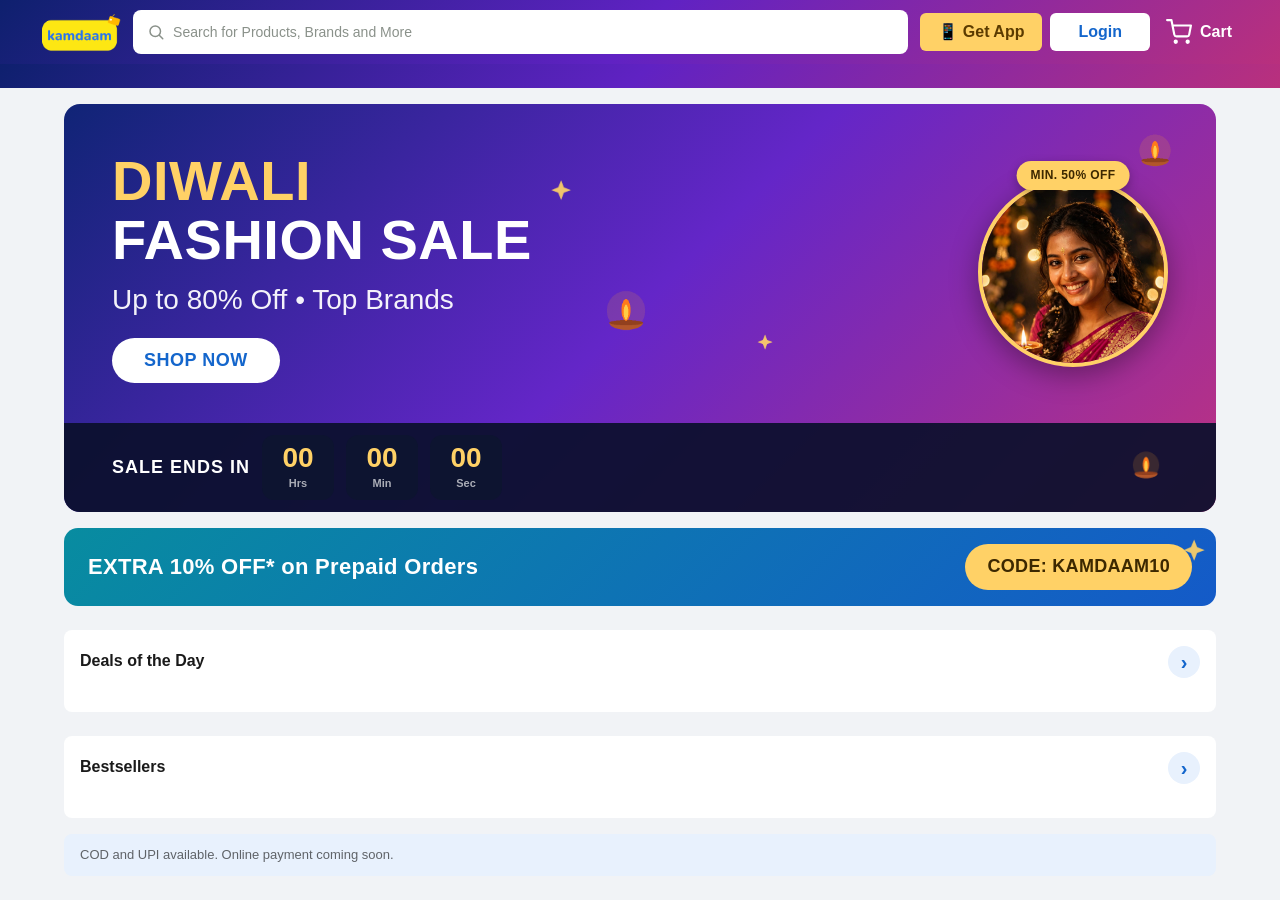
<file: index.html>
<!DOCTYPE html>
<html lang="en">
<head>
<meta charset="UTF-8">
<meta name="viewport" content="width=device-width, initial-scale=1.0">
<title>Kamdaam — Low Prices. Every Day.</title>
<meta name="description" content="Kamdaam — Low Prices. Every Day. Fashion, mobile accessories, home & kitchen at the right price.">
<link rel="icon" href="../branding/icon-512.png">
<link rel="stylesheet" href="css/styles.css?v=2.5">
<!-- PASTE YOUR META PIXEL ID WHERE INDICATED -->
<script>
(function () {
  var META_PIXEL_ID = 'YOUR_PIXEL_ID'; /* PASTE YOUR META PIXEL ID WHERE INDICATED */
  if (!META_PIXEL_ID || META_PIXEL_ID === 'YOUR_PIXEL_ID') return; /* inert until you paste your ID */
  !function (f, b, e, v, n, t, s) {
    if (f.fbq) return; n = f.fbq = function () {
      n.callMethod ? n.callMethod.apply(n, arguments) : n.queue.push(arguments);
    };
    if (!f._fbq) f._fbq = n; n.push = n; n.loaded = !0; n.version = '2.0'; n.queue = [];
    t = b.createElement(e); t.async = !0; t.src = v;
    s = b.getElementsByTagName(e)[0]; s.parentNode.insertBefore(t, s);
  }(window, document, 'script', 'https://connect.facebook.net/en_US/fbevents.js');
  fbq('init', META_PIXEL_ID);
  fbq('track', 'PageView');
})();
</script>
<!-- PASTE YOUR GOOGLE ANALYTICS MEASUREMENT ID WHERE INDICATED -->
<script>
(function () {
  var GA_MEASUREMENT_ID = 'G-XXXXXXXXXX'; /* PASTE YOUR GOOGLE ANALYTICS MEASUREMENT ID WHERE INDICATED */
  if (!GA_MEASUREMENT_ID || GA_MEASUREMENT_ID === 'G-XXXXXXXXXX') return; /* inert until you paste your ID */
  var s = document.createElement('script');
  s.async = true;
  s.src = 'https://www.googletagmanager.com/gtag/js?id=' + GA_MEASUREMENT_ID;
  document.head.appendChild(s);
  window.dataLayer = window.dataLayer || [];
  window.gtag = function () { dataLayer.push(arguments); };
  gtag('js', new Date());
  gtag('config', GA_MEASUREMENT_ID);
})();
</script>
</head>
<body>
<div id="header"></div>

<!-- Category strip -->
<div class="cat-strip"><div class="cat-row" id="catRow"></div></div>

<main class="wrap">
  <!-- Hero: seasonal sale (auto-themed by seasons.json) -->
  <div class="hero" id="heroBox" role="region" aria-label="Season sale">
    <div class="hero-main">
      <div class="hero-text">
        <h2><span class="hero-diwali" id="heroT1">DIWALI</span><br><span id="heroT2">FASHION SALE</span></h2>
        <p class="hero-sub" id="heroSub">Up to 80% Off &#8226; Top Brands</p>
        <a class="hero-cta" href="#dealSection">SHOP NOW</a>
      </div>
      <div class="hero-photo">
        <span class="hero-ribbon" id="heroRibbon">MIN. 50% OFF</span>
        <img id="heroPhoto" src="images/hero-fashion.png" alt="Sale">
      </div>
    </div>
    <img class="deco hero-d1" src="img/diya.png" alt="" aria-hidden="true">
    <img class="deco hero-d2" src="img/diya.png" alt="" aria-hidden="true">
    <img class="deco hero-s1" src="img/sparkle.png" alt="" aria-hidden="true">
    <img class="deco hero-s2" src="img/sparkle.png" alt="" aria-hidden="true">
    <div class="countdown" aria-label="Sale countdown">
      <span class="cd-label">SALE ENDS IN</span>
      <div class="cd-box" id="cdDBox" style="display:none"><span class="num" id="cdD">00</span><span class="unit">Days</span></div>
      <div class="cd-box"><span class="num" id="cdH">00</span><span class="unit" id="cdHu">Hrs</span></div>
      <div class="cd-box"><span class="num" id="cdM">00</span><span class="unit">Min</span></div>
      <div class="cd-box"><span class="num" id="cdS">00</span><span class="unit">Sec</span></div>
      <img class="cd-diya" src="img/diya.png" alt="" aria-hidden="true">
    </div>
  </div>

  <!-- Coupon slide -->
  <div class="coupon-strip" role="note" aria-label="Coupon offer">
    <span>EXTRA 10% OFF* on Prepaid Orders</span>
    <span class="coupon-code">CODE: KAMDAAM10</span>
    <img class="sparkle" src="img/sparkle.png" alt="" aria-hidden="true">
  </div>

  <!-- Search results (hidden until typing) -->
  <section class="section" id="searchSection" style="display:none">
    <div class="section-card">
      <div class="section-head"><h2>Search Results</h2><span class="see-all" id="searchMeta"></span></div>
      <div class="grid" id="searchGrid"></div>
    </div>
  </section>

  <!-- Deals of the Day -->
  <section class="section" id="dealSection">
    <div class="section-card">
      <div class="section-head"><h2>Deals of the Day</h2><a class="chev" href="#" aria-label="View all deals">›</a></div>
      <div class="grid" id="dealGrid"></div>
    </div>
  </section>

  <!-- Bestsellers -->
  <section class="section">
    <div class="section-card">
      <div class="section-head"><h2>Bestsellers</h2><a class="chev" href="#" aria-label="View all bestsellers">›</a></div>
      <div class="grid" id="bestGrid"></div>
    </div>
  </section>

  <div class="note-strip">COD and UPI available. Online payment coming soon.</div>
</main>

<div id="footer"></div>

<script src="js/catalog.js?v=2.6"></script>
<script src="js/app.js?v=2.6"></script>
<script>
(function () {
  var KD = window.KD, C = KD.C;
  document.getElementById('header').innerHTML = KD.headerHTML();
  document.getElementById('footer').innerHTML = KD.footerHTML();
  KD.updateBadge();

  /* Category strip: festive squircle tiles */
  var TILE = { originals: 'img/tile-originals.png?v=2.5', fashion: 'img/tile-fashion.png?v=2.5',
    'home-kitchen': 'img/tile-home.png?v=2.5' };
  var SHORT = { originals: 'Originals', fashion: 'Fashion', 'home-kitchen': 'Home & Kitchen' };
  document.getElementById('catRow').innerHTML = C.categories.map(function (c) {
    var t = TILE[c.id] || KD.bannerFile(c.banner);
    var label = SHORT[c.id] || c.name;
    return '<a class="cat-item" href="category.html?id=' + c.id + '">' +
      '<img src="' + t + '" alt="' + KD.esc(label) + '" loading="lazy">' +
      '<span>' + KD.esc(label) + '</span></a>';
  }).join('');
  KD.applySeason(); /* v2.4: seasonal auto-theme (banner/gradient/decor/countdown) */
  KD.startCountdown();

  /* Deals of the Day: discount-sorted */
  var deals = C.products.slice().sort(function (a, b) { return b.discount_pct - a.discount_pct; }).slice(0, 10);
  document.getElementById('dealGrid').innerHTML = deals.map(function (p, i) { return KD.cardHTML(p, i); }).join('');

  /* Bestsellers: badge first, then top-rated to fill the row */
  var best = C.products.filter(function (p) { return p.badge === 'bestseller'; });
  if (best.length < 4) {
    var topRated = C.products.slice().sort(function (a, b) { return b.rating - a.rating; });
    topRated.forEach(function (p) { if (best.length < 4 && best.indexOf(p) === -1) best.push(p); });
  }
  document.getElementById('bestGrid').innerHTML = best.map(function (p, i) { return KD.cardHTML(p, i); }).join('');

  /* Search */
  var input = document.getElementById('search');
  input.addEventListener('input', function () {
    var q = input.value.trim().toLowerCase();
    var show = q.length > 0;
    document.getElementById('searchSection').style.display = show ? '' : 'none';
    document.getElementById('dealSection').style.display = show ? 'none' : '';
    if (!show) return;
    var res = C.products.filter(function (p) {
      return (p.name + ' ' + p.name_en + ' ' + p.description).toLowerCase().indexOf(q) > -1;
    });
    document.getElementById('searchMeta').textContent = res.length + ' results';
    document.getElementById('searchGrid').innerHTML = res.length
      ? res.map(function (p, i) { return KD.cardHTML(p, i); }).join('')
      : '<div class="empty"><div class="art">🔍</div><h3>No results found</h3><p>Try searching for something else</p></div>';
  });
})();
</script>
</body>
</html>
</file>
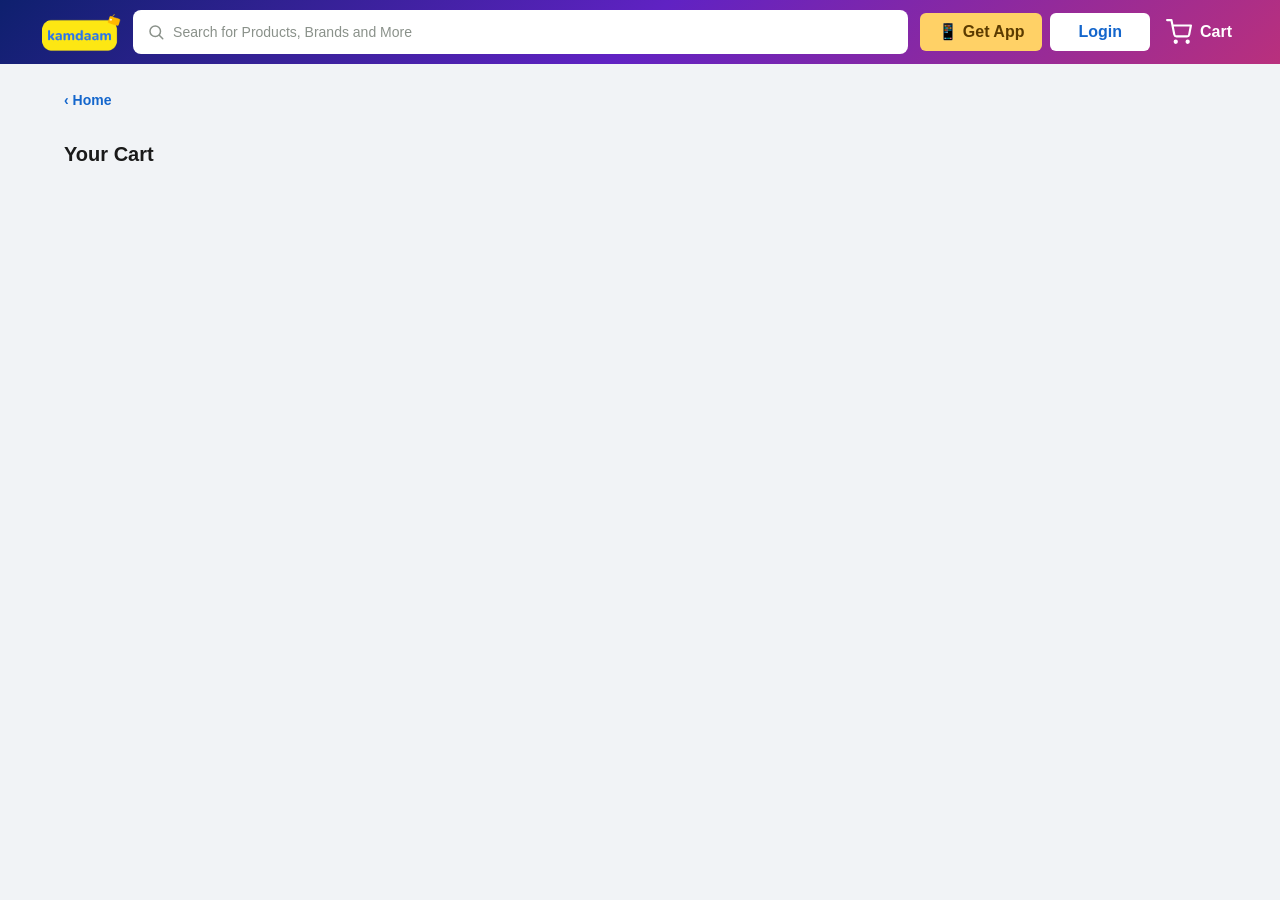
<file: cart.html>
<!DOCTYPE html>
<html lang="en">
<head>
<meta charset="UTF-8">
<meta name="viewport" content="width=device-width, initial-scale=1.0">
<title>Cart — Kamdaam</title>
<link rel="icon" href="../branding/icon-512.png">
<link rel="stylesheet" href="css/styles.css?v=2.5">
<!-- PASTE YOUR META PIXEL ID WHERE INDICATED -->
<script>
(function () {
  var META_PIXEL_ID = 'YOUR_PIXEL_ID'; /* PASTE YOUR META PIXEL ID WHERE INDICATED */
  if (!META_PIXEL_ID || META_PIXEL_ID === 'YOUR_PIXEL_ID') return; /* inert until you paste your ID */
  !function (f, b, e, v, n, t, s) {
    if (f.fbq) return; n = f.fbq = function () {
      n.callMethod ? n.callMethod.apply(n, arguments) : n.queue.push(arguments);
    };
    if (!f._fbq) f._fbq = n; n.push = n; n.loaded = !0; n.version = '2.0'; n.queue = [];
    t = b.createElement(e); t.async = !0; t.src = v;
    s = b.getElementsByTagName(e)[0]; s.parentNode.insertBefore(t, s);
  }(window, document, 'script', 'https://connect.facebook.net/en_US/fbevents.js');
  fbq('init', META_PIXEL_ID);
  fbq('track', 'PageView');
})();
</script>
<!-- PASTE YOUR GOOGLE ANALYTICS MEASUREMENT ID WHERE INDICATED -->
<script>
(function () {
  var GA_MEASUREMENT_ID = 'G-XXXXXXXXXX'; /* PASTE YOUR GOOGLE ANALYTICS MEASUREMENT ID WHERE INDICATED */
  if (!GA_MEASUREMENT_ID || GA_MEASUREMENT_ID === 'G-XXXXXXXXXX') return; /* inert until you paste your ID */
  var s = document.createElement('script');
  s.async = true;
  s.src = 'https://www.googletagmanager.com/gtag/js?id=' + GA_MEASUREMENT_ID;
  document.head.appendChild(s);
  window.dataLayer = window.dataLayer || [];
  window.gtag = function () { dataLayer.push(arguments); };
  gtag('js', new Date());
  gtag('config', GA_MEASUREMENT_ID);
})();
</script>
</head>
<body>
<div id="header"></div>
<main class="wrap">
  <a class="back" href="index.html">‹ Home</a>
  <h1 class="page-title">Your Cart</h1>
  <div id="cartBody"></div>
</main>
<div id="footer"></div>

<script src="js/catalog.js?v=2.6"></script>
<script src="js/app.js?v=2.6"></script>
<script>
(function () {
  var KD = window.KD;
  document.getElementById('header').innerHTML = KD.headerHTML();
  document.getElementById('footer').innerHTML = KD.footerHTML();

  /* coupon + payment state */
  var promo = { code: '', applied: false, ok: false, msg: '' };
  var payMethod = 'cod'; /* 'cod' | 'upi' */

  function items() {
    var c = KD.getCart(), out = [];
    Object.keys(c).forEach(function (id) {
      var p = KD.prodById(id);
      if (p && c[id] > 0) out.push({ p: p, q: c[id] });
    });
    return out;
  }
  function totals(list) {
    var sub = 0, mrp = 0;
    list.forEach(function (it) { sub += it.p.price * it.q; mrp += it.p.mrp * it.q; });
    /* KAMDAAM10: exactly 10% off, only when payment is prepaid (UPI) */
    var coupon = (promo.applied && payMethod === 'upi') ? Math.floor(sub * 0.10) : 0; /* floor — matches Android app exactly */
    return { sub: sub, mrp: mrp, savings: mrp - sub, coupon: coupon, total: sub - coupon };
  }
  function payLabel() {
    return payMethod === 'upi' ? 'UPI (prepaid)' : 'Cash on Delivery';
  }
  function promoHTML() {
    var msg = '';
    if (promo.msg) msg = '<div class="' + (promo.ok ? 'promo-ok' : 'promo-err') + '">' + KD.esc(promo.msg) + '</div>';
    return '<div class="promo"><div class="promo-row">' +
      '<input id="promoInput" type="text" placeholder="Enter promo code" maxlength="20" value="' + KD.esc(promo.code) + '" aria-label="Promo code">' +
      '<button class="btn btn-primary" id="promoApply" type="button">Apply</button></div>' +
      msg +
      '<div class="promo-note">*KAMDAAM10 gives 10% off on prepaid (UPI) orders.</div></div>';
  }
  function payHTML() {
    return '<div class="pay-methods" role="radiogroup" aria-label="Payment method">' +
      '<div class="pm-title">Payment Method</div>' +
      '<label class="pm-option"><input type="radio" name="pay" value="cod"' + (payMethod === 'cod' ? ' checked' : '') + '> Cash on Delivery <span class="pm-sub">Pay when you receive</span></label>' +
      '<label class="pm-option"><input type="radio" name="pay" value="upi"' + (payMethod === 'upi' ? ' checked' : '') + '> UPI <span class="pm-sub">Prepaid — confirm on WhatsApp</span></label>' +
      '<label class="pm-option disabled"><input type="radio" name="pay" value="online" disabled> Online Payment <span class="soon-badge">Coming Soon</span></label>' +
      '</div>';
  }
  /* v2.5: in-app address form — no WhatsApp needed for COD orders */
  function addrHTML() {
    return '<div class="addr-form"><div class="pm-title">Delivery Details</div>' +
      '<input id="adName" class="addr-in" placeholder="Full Name *" maxlength="60" autocomplete="name">' +
      '<input id="adPhone" class="addr-in" placeholder="Mobile Number * (10 digits)" maxlength="10" inputmode="numeric" autocomplete="tel">' +
      '<input id="adAddr" class="addr-in" placeholder="Street Address * (house no, street, area)" maxlength="120" autocomplete="street-address">' +
      '<div class="addr-row"><input id="adCity" class="addr-in" placeholder="City *" maxlength="40">' +
      '<input id="adPin" class="addr-in" placeholder="Pincode * (6 digits)" maxlength="6" inputmode="numeric"></div>' +
      '<input id="adState" class="addr-in" placeholder="State *" maxlength="40">' +
      '<div id="addrErr" class="promo-err" style="display:none"></div></div>';
  }
  function readAddr() {
    return {
      name: document.getElementById('adName').value.trim(),
      phone: document.getElementById('adPhone').value.replace(/\D/g, '').slice(-10),
      address: document.getElementById('adAddr').value.trim(),
      city: document.getElementById('adCity').value.trim(),
      state: document.getElementById('adState').value.trim(),
      pin: document.getElementById('adPin').value.replace(/\D/g, '')
    };
  }
  function validateAddr(a) {
    if (!a.name) return 'Please enter your full name';
    if (!/^\d{10}$/.test(a.phone)) return 'Please enter a valid 10-digit mobile number';
    if (!a.address) return 'Please enter your street address';
    if (!a.city) return 'Please enter your city';
    if (!a.state) return 'Please enter your state';
    if (!/^\d{6}$/.test(a.pin)) return 'Please enter a valid 6-digit pincode';
    if (/[\u0900-\u097F]/.test(a.name + ' ' + a.address + ' ' + a.city + ' ' + a.state))
      return 'Please write the address in English';
    return null;
  }
  function showAddrErr(msg) {
    var e = document.getElementById('addrErr');
    e.textContent = msg; e.style.display = msg ? '' : 'none';
  }
  /* v2.5: automatic dispatch to the fulfillment worker (COD only) */
  var WORKER_URL = 'https://kamdaam-fulfill.dipurajwansi2.workers.dev';
  var WORKER_KEY = 'cf197de3d83f2670fc9af7199ee82398f3646f96566faa3b';
  var lastOrder = null; /* snapshot for retry */
  function placeAutoOrder() {
    var a = readAddr();
    var err = validateAddr(a);
    showAddrErr(err || '');
    if (err) return;
    var list = items();
    if (!list.length) { showAddrErr('Your cart is empty'); return; }
    var t = totals(list);
    var btn = document.getElementById('placeAuto');
    btn.disabled = true; btn.textContent = 'Placing Order...';
    var orderId = 'KD' + Date.now();
    var payload = {
      order_id: orderId,
      items: list.map(function (it) { return { sku: it.p.id, qty: it.q, price: it.p.price }; }),
      customer: { first_name: a.name, address1: a.address, phone: a.phone, city: a.city, zip: a.pin, province: a.state },
      payment_method: 'cod',
      total: t.total
    };
    lastOrder = { payload: payload, total: t.total };
    fetch(WORKER_URL + '/order', {
      method: 'POST',
      headers: { 'Content-Type': 'application/json', 'X-Kamdaam-Key': WORKER_KEY },
      body: JSON.stringify(payload)
    }).then(function (r) { return r.json().then(function (j) { return { code: r.status, body: j }; }); })
    .then(function (res) {
      if (res.code >= 200 && res.code < 300 && res.body.ok) {
        KD.setCart({});
        document.getElementById('cartBody').innerHTML =
          '<div class="empty"><div class="art">✅</div><h3>Order Placed!</h3>' +
          '<p>Order ID: ' + KD.esc(orderId) + '<br>Your order is on its way to our printing partner.</p>' +
          '<a class="btn btn-primary" href="index.html">Continue Shopping</a></div>';
      } else {
        var e = (res.body && res.body.error) || 'network error';
        showAddrErr('Automatic dispatch failed (' + e + '). Your cart is saved — try again or use WhatsApp below.');
        btn.disabled = false; btn.textContent = 'Try Again';
      }
    }).catch(function () {
      showAddrErr('Network error. Check your connection and try again, or use WhatsApp below.');
      btn.disabled = false; btn.textContent = 'Try Again';
    });
  }
  function render() {
    var list = items(), box = document.getElementById('cartBody');
    if (!list.length) {
      box.innerHTML = '<div class="empty"><div class="art">🛒</div>' +
        '<h3>Your cart is empty</h3><p>Add something you like to get started</p>' +
        '<a class="btn btn-primary" href="index.html">Start Shopping</a></div>';
      return;
    }
    var t = totals(list);
    var couponRow = t.coupon
      ? '<div class="tr"><span>Coupon (KAMDAAM10)</span><span style="color:var(--offer-green)">− ' + KD.money(t.coupon) + '</span></div>'
      : '';
    box.innerHTML =
      '<div class="cart-list">' + list.map(function (it) {
        return '<div class="cart-row"><img src="' + KD.imgFile(it.p) + '" alt="' + KD.esc(it.p.name) + '">' +
          '<div class="info"><div class="nm">' + KD.esc(it.p.name) + '</div>' +
          '<div class="up">' + KD.money(it.p.price) + ' per piece</div>' +
          '<div class="row-foot">' + KD.stepperHTML(it.p.id, it.q) +
          '<span class="lt">' + KD.money(it.p.price * it.q) + '</span></div>' +
          '<button class="rm" data-remove="' + it.p.id + '">Remove</button></div></div>';
      }).join('') + '</div>' +
      promoHTML() + payHTML() +
      '<div class="totals">' +
      '<div class="tr"><span>Total MRP</span><span>' + KD.money(t.mrp) + '</span></div>' +
      '<div class="tr"><span>Discount</span><span style="color:var(--offer-green)">− ' + KD.money(t.savings) + '</span></div>' +
      couponRow +
      '<div class="tr"><span>Delivery</span><span style="color:var(--offer-green)">FREE</span></div>' +
      '<div class="tr grand"><span>Total</span><span>' + KD.money(t.total) + '</span></div>' +
      '<div class="save-line">You save: ' + KD.money(t.savings + t.coupon) + '</div></div>' +
      addrHTML() +
      (payMethod === 'cod'
        ? '<button class="btn btn-primary btn-block" id="placeAuto" type="button" style="margin-bottom:12px">Place Order (' + KD.money(t.total) + ')</button>' +
          '<a class="btn btn-wa btn-block" id="checkoutWa" target="_blank" rel="noopener" style="margin-bottom:24px">Or Order on WhatsApp</a>' +
          '<p class="promo-note" style="text-align:center">No WhatsApp needed — your order goes straight to our printing partner.</p>'
        : '<a class="btn btn-wa btn-block" id="checkoutWa" target="_blank" rel="noopener" style="margin-bottom:24px">' +
          'Order on WhatsApp (' + KD.money(t.total) + ')</a>');

    document.getElementById('checkoutWa').href = KD.waLink(KD.cartOrderText(list, t, payLabel()));
    var autoBtn = document.getElementById('placeAuto');
    if (autoBtn) autoBtn.addEventListener('click', placeAutoOrder);
    box.querySelectorAll('[data-remove]').forEach(function (b) {
      b.addEventListener('click', function () {
        var c = KD.getCart(); delete c[b.getAttribute('data-remove')]; KD.setCart(c); render();
      });
    });
    var applyBtn = document.getElementById('promoApply');
    if (applyBtn) applyBtn.addEventListener('click', function () {
      var v = document.getElementById('promoInput').value.trim().toUpperCase();
      promo.code = v;
      if (v === 'KAMDAAM10') {
        promo.applied = true; promo.ok = true;
        promo.msg = payMethod === 'upi'
          ? 'Code applied: 10% off on your prepaid (UPI) order.'
          : 'Code applied: 10% off — select UPI (prepaid) below to get it.';
      } else {
        promo.applied = false; promo.ok = false;
        promo.msg = 'Invalid promo code. Please check and try again.';
      }
      render();
    });
    box.querySelectorAll('input[name="pay"]').forEach(function (r) {
      r.addEventListener('change', function () { payMethod = r.value; render(); });
    });
  }
  window.onCartChange = render;
  render();
  KD.updateBadge();
})();
</script>
</body>
</html>
</file>
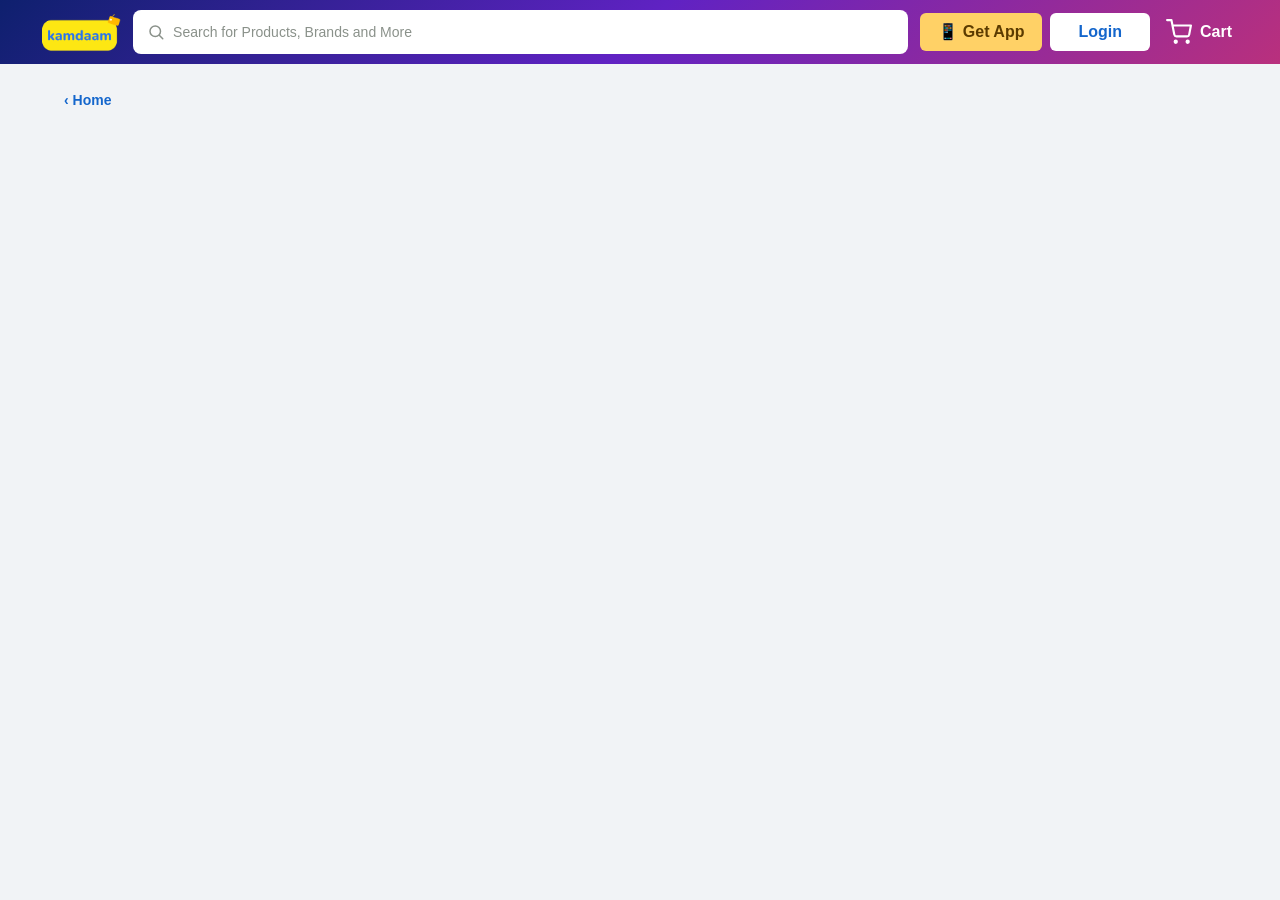
<file: category.html>
<!DOCTYPE html>
<html lang="en">
<head>
<meta charset="UTF-8">
<meta name="viewport" content="width=device-width, initial-scale=1.0">
<title id="title">Kamdaam</title>
<link rel="icon" href="../branding/icon-512.png">
<link rel="stylesheet" href="css/styles.css?v=2.5">
<!-- PASTE YOUR META PIXEL ID WHERE INDICATED -->
<script>
(function () {
  var META_PIXEL_ID = 'YOUR_PIXEL_ID'; /* PASTE YOUR META PIXEL ID WHERE INDICATED */
  if (!META_PIXEL_ID || META_PIXEL_ID === 'YOUR_PIXEL_ID') return; /* inert until you paste your ID */
  !function (f, b, e, v, n, t, s) {
    if (f.fbq) return; n = f.fbq = function () {
      n.callMethod ? n.callMethod.apply(n, arguments) : n.queue.push(arguments);
    };
    if (!f._fbq) f._fbq = n; n.push = n; n.loaded = !0; n.version = '2.0'; n.queue = [];
    t = b.createElement(e); t.async = !0; t.src = v;
    s = b.getElementsByTagName(e)[0]; s.parentNode.insertBefore(t, s);
  }(window, document, 'script', 'https://connect.facebook.net/en_US/fbevents.js');
  fbq('init', META_PIXEL_ID);
  fbq('track', 'PageView');
})();
</script>
<!-- PASTE YOUR GOOGLE ANALYTICS MEASUREMENT ID WHERE INDICATED -->
<script>
(function () {
  var GA_MEASUREMENT_ID = 'G-XXXXXXXXXX'; /* PASTE YOUR GOOGLE ANALYTICS MEASUREMENT ID WHERE INDICATED */
  if (!GA_MEASUREMENT_ID || GA_MEASUREMENT_ID === 'G-XXXXXXXXXX') return; /* inert until you paste your ID */
  var s = document.createElement('script');
  s.async = true;
  s.src = 'https://www.googletagmanager.com/gtag/js?id=' + GA_MEASUREMENT_ID;
  document.head.appendChild(s);
  window.dataLayer = window.dataLayer || [];
  window.gtag = function () { dataLayer.push(arguments); };
  gtag('js', new Date());
  gtag('config', GA_MEASUREMENT_ID);
})();
</script>
</head>
<body>
<div id="header"></div>
<main class="wrap">
  <a class="back" href="index.html">‹ Home</a>
  <div id="catHead"></div>
  <div class="grid" id="grid" style="margin-top:12px"></div>
</main>
<div id="footer"></div>

<script src="js/catalog.js?v=2.6"></script>
<script src="js/app.js?v=2.6"></script>
<script>
(function () {
  var KD = window.KD;
  var id = new URLSearchParams(location.search).get('id');
  var c = KD.catById(id) || KD.C.categories[0];
  document.getElementById('title').textContent = c.name + ' — Kamdaam';
  document.getElementById('header').innerHTML = KD.headerHTML();
  document.getElementById('footer').innerHTML = KD.footerHTML();
  KD.updateBadge();
  document.getElementById('catHead').innerHTML =
    '<img class="cat-banner" src="banners/banner-' + c.id + '.png" alt="' + KD.esc(c.name) + '">' +
    '<h1 class="page-title">' + KD.esc(c.name) + '</h1>' +
    '<p class="page-sub">' + KD.esc(c.tagline) + '</p>';
  var items = KD.C.products.filter(function (p) { return p.category === c.id; });
  if (items.length === 0) {
    /* v2.3 festive Coming Soon for empty categories (Electronics, Appliances, Grocery) */
    document.getElementById('grid').innerHTML =
      '<div class="coming-soon">' +
      '<img src="img/diya.png" alt="Diya">' +
      '<h2>Coming Soon</h2>' +
      '<div class="cs-cat">' + KD.esc(c.name) + '</div>' +
      '<p class="cs-hinglish">Jald Aa Raha Hai!</p>' +
      '<p class="cs-sub">We are stocking up the best products for you.</p>' +
      '<a class="cs-btn" href="index.html">Back to Home</a>' +
      '</div>';
  } else {
    document.getElementById('grid').innerHTML = items.map(function (p, i) { return KD.cardHTML(p, i); }).join('');
  }
})();
</script>
</body>
</html>
</file>
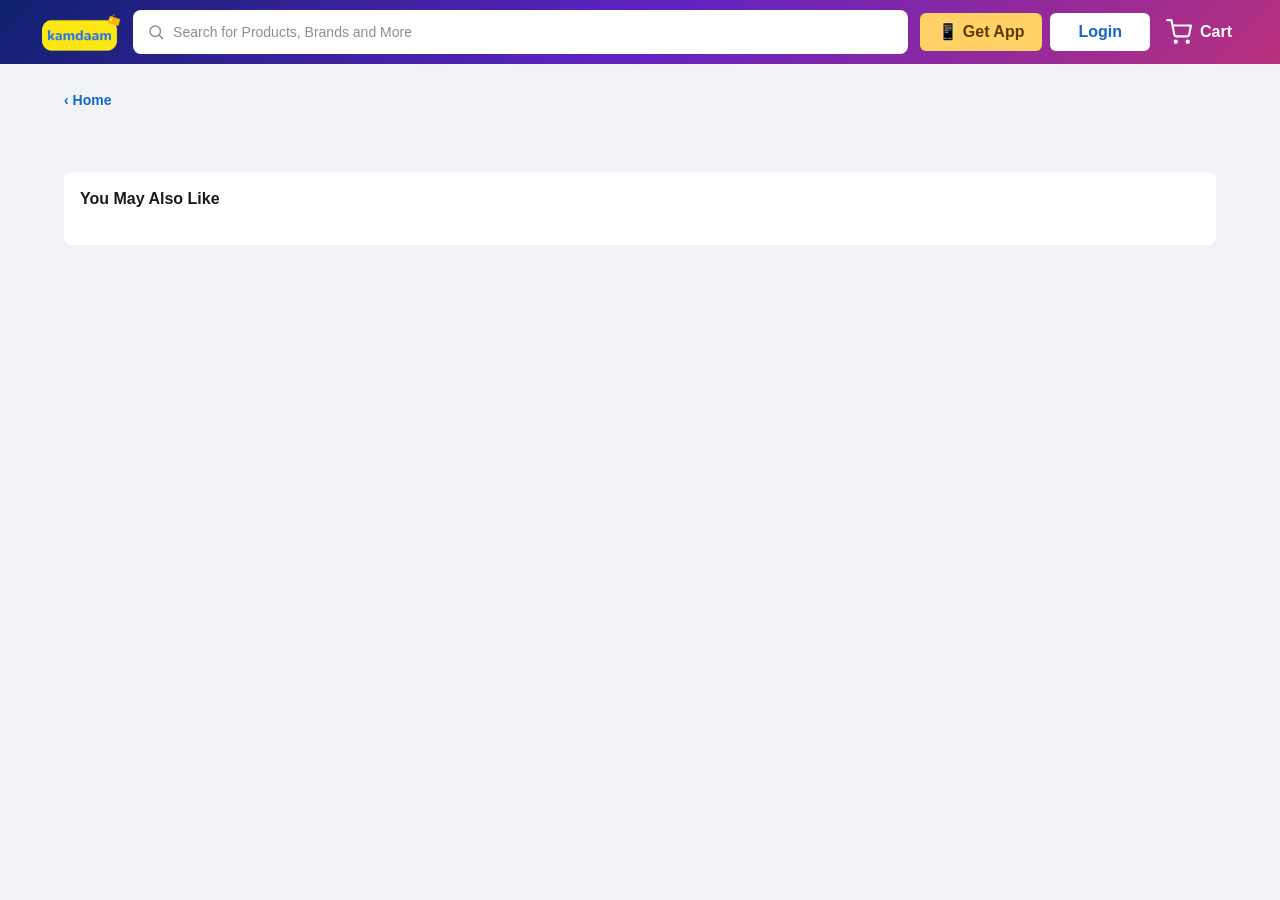
<file: product.html>
<!DOCTYPE html>
<html lang="en">
<head>
<meta charset="UTF-8">
<meta name="viewport" content="width=device-width, initial-scale=1.0">
<title id="title">Kamdaam</title>
<link rel="icon" href="../branding/icon-512.png">
<link rel="stylesheet" href="css/styles.css?v=2.5">
<!-- PASTE YOUR META PIXEL ID WHERE INDICATED -->
<script>
(function () {
  var META_PIXEL_ID = 'YOUR_PIXEL_ID'; /* PASTE YOUR META PIXEL ID WHERE INDICATED */
  if (!META_PIXEL_ID || META_PIXEL_ID === 'YOUR_PIXEL_ID') return; /* inert until you paste your ID */
  !function (f, b, e, v, n, t, s) {
    if (f.fbq) return; n = f.fbq = function () {
      n.callMethod ? n.callMethod.apply(n, arguments) : n.queue.push(arguments);
    };
    if (!f._fbq) f._fbq = n; n.push = n; n.loaded = !0; n.version = '2.0'; n.queue = [];
    t = b.createElement(e); t.async = !0; t.src = v;
    s = b.getElementsByTagName(e)[0]; s.parentNode.insertBefore(t, s);
  }(window, document, 'script', 'https://connect.facebook.net/en_US/fbevents.js');
  fbq('init', META_PIXEL_ID);
  fbq('track', 'PageView');
})();
</script>
<!-- PASTE YOUR GOOGLE ANALYTICS MEASUREMENT ID WHERE INDICATED -->
<script>
(function () {
  var GA_MEASUREMENT_ID = 'G-XXXXXXXXXX'; /* PASTE YOUR GOOGLE ANALYTICS MEASUREMENT ID WHERE INDICATED */
  if (!GA_MEASUREMENT_ID || GA_MEASUREMENT_ID === 'G-XXXXXXXXXX') return; /* inert until you paste your ID */
  var s = document.createElement('script');
  s.async = true;
  s.src = 'https://www.googletagmanager.com/gtag/js?id=' + GA_MEASUREMENT_ID;
  document.head.appendChild(s);
  window.dataLayer = window.dataLayer || [];
  window.gtag = function () { dataLayer.push(arguments); };
  gtag('js', new Date());
  gtag('config', GA_MEASUREMENT_ID);
})();
</script>
</head>
<body>
<div id="header"></div>
<main class="wrap">
  <a class="back" href="index.html">‹ Home</a>
  <div class="pdp" id="pdp"></div>

  <!-- Related products -->
  <section class="section">
    <div class="section-card">
      <div class="section-head"><h2>You May Also Like</h2></div>
      <div class="grid" id="relGrid"></div>
    </div>
  </section>
</main>
<div id="footer"></div>

<script src="js/catalog.js?v=2.6"></script>
<script src="js/app.js?v=2.6"></script>
<script>
(function () {
  var KD = window.KD;
  var id = new URLSearchParams(location.search).get('id');
  var p = KD.prodById(id) || KD.C.products[0];
  document.getElementById('title').textContent = p.name + ' — Kamdaam';
  document.getElementById('header').innerHTML = KD.headerHTML();
  document.getElementById('footer').innerHTML = KD.footerHTML();
  KD.updateBadge();

  var savings = p.mrp - p.price;
  var stock = p.stock > 20
    ? '<span>In Stock</span>'
    : '<span>Only ' + p.stock + ' left</span>';
  var badge = p.badge === 'bestseller' ? '<span class="badge best">BESTSELLER</span>' : '';

  /* Gallery: Flipkart-style multi-view with thumbnails */
  var gal = (p.gallery && p.gallery.length) ? p.gallery : [p.image];
  var thumbs = gal.map(function (g, i) {
    return '<img class="pdp-thumb' + (i === 0 ? ' sel' : '') + '" data-gi="' + i +
      '" src="' + g + '" alt="View ' + (i + 1) + '" loading="lazy">';
  }).join('');

  document.getElementById('pdp').innerHTML =
    '<div class="pdp-img"><img id="pdpMain" src="' + gal[0] + '" alt="' + KD.esc(p.name) + '">' + badge +
    (gal.length > 1 ? '<div class="pdp-thumbs">' + thumbs + '</div>' : '') + '</div>' +
    '<div class="pdp-info"><h1>' + KD.esc(p.name) + '</h1>' +
    KD.ratingHTML(p) +
    '<div class="pdp-price">' + KD.priceHTML(p) + '</div>' +
    '<div class="savings">You save: ' + KD.money(savings) + ' (' + p.discount_pct + '%)</div>' +
    '<div class="tax-note">Inclusive of all taxes</div>' +
    '<ul class="highlights">' + p.highlights.map(function (h) { return '<li>' + KD.esc(h) + '</li>'; }).join('') + '</ul>' +
    '<p class="desc">' + KD.esc(p.description) + '</p>' +
    '<div class="qty-row"><span class="lbl">Quantity:</span><span data-pdp-stepper>' +
    KD.stepperHTML(p.id, KD.getCart()[p.id] || 1) + '</span></div>' +
    '<div class="cta-stack">' +
    '<button class="btn btn-primary btn-block" id="addBtn">ADD TO CART</button>' +
    '<a class="btn btn-wa" id="waBtn" target="_blank" rel="noopener">' +
    '<svg width="20" height="20" viewBox="0 0 24 24" fill="#FFFFFF"><path d="M12 2a10 10 0 0 0-8.6 15.1L2 22l5-1.3A10 10 0 1 0 12 2zm5.4 14.1c-.2.6-1.3 1.2-1.8 1.2-.5.1-1 .2-3.4-.7-2.9-1.2-4.7-4.1-4.9-4.3-.1-.2-1.1-1.5-1.1-2.9s.7-2 1-2.3c.2-.3.5-.3.7-.3h.5c.2 0 .4 0 .6.5l.9 2.1c.1.2.1.4 0 .6l-.4.6-.5.5c-.2.2-.3.4-.1.7.2.3.9 1.5 2 2.4 1.4 1.2 2.5 1.6 2.9 1.8.3.2.5.1.7-.1l1-1.2c.2-.3.4-.2.7-.1l2 1c.3.1.5.2.6.4 0 .1 0 .7-.2 1.3z"/></svg>' +
    'Order on WhatsApp</a></div>' +
    '<div class="trust"><span>COD Available</span><span>UPI Available</span>' + stock + '</div></div>';

  function qty() { return KD.getCart()[p.id] || 1; }
  function refreshWa() {
    document.getElementById('waBtn').href = KD.waLink(KD.singleOrderText(p, qty()));
  }
  refreshWa();
  window.onCartChange = refreshWa;

  /* Gallery thumbnail switching */
  var pdpMain = document.getElementById('pdpMain');
  Array.prototype.forEach.call(document.querySelectorAll('.pdp-thumb'), function (t) {
    t.addEventListener('click', function () {
      pdpMain.src = gal[parseInt(t.getAttribute('data-gi'), 10)];
      Array.prototype.forEach.call(document.querySelectorAll('.pdp-thumb'), function (x) { x.classList.remove('sel'); });
      t.classList.add('sel');
    });
  });

  /* Related products: same category, pastel-rotated cards */
  var rel = KD.C.products.filter(function (x) { return x.category === p.category && x.id !== p.id; }).slice(0, 5);
  document.getElementById('relGrid').innerHTML = rel.map(function (x, i) { return KD.cardHTML(x, i); }).join('');
  document.getElementById('addBtn').addEventListener('click', function () {
    var c = KD.getCart(); c[p.id] = qty(); KD.setCart(c); location.href = 'cart.html';
  });
})();
</script>
</body>
</html>
</file>
<file: css/styles.css>
/* Kamdaam storefront — Design System v2.0 tokens ("Flipkart-grade") */
:root{
  --blue-600:#1466CC; --blue-700:#0E4DA3; --blue-50:#E8F1FD;
  --ink-900:#1A1A1A; --ink-600:#5F6368; --ink-400:#8A918A;
  --paper:#FFFFFF; --page:#F1F3F6; --line:#E4E7EB;
  --offer-green:#388E3C; --gold:#FFB800; --sale-red:#D93025; --whatsapp:#25D366;
  --r-card:8px; --r-btn:6px; --r-search:8px; --pill:999px;
  --shadow-card:0 1px 3px rgba(16,24,40,.08);
  --shadow-card-hover:0 4px 12px rgba(16,24,40,.12),0 2px 4px rgba(16,24,40,.08);
}
*{box-sizing:border-box;margin:0;padding:0}
html{-webkit-text-size-adjust:100%}
body{
  font-family:-apple-system,"Inter",Roboto,"Segoe UI",sans-serif;
  background:var(--page); color:var(--ink-900);
  font-size:14px; line-height:1.43;
}
img{max-width:100%;display:block}
a{color:inherit;text-decoration:none}
button{font:inherit;cursor:pointer;border:none;background:none}
.wrap{max-width:1200px;margin:0 auto;padding:0 16px}
@media(min-width:1024px){.wrap{padding:0 24px}}

/* ---------- Header ---------- */
.header{position:sticky;top:0;z-index:50;background:linear-gradient(135deg,#0E206E,#6022C3,#B9307D)}
.header-inner{display:flex;align-items:center;gap:12px;padding:10px 0;min-height:64px}
.logo-chip{background:transparent;border-radius:var(--r-search);padding:2px 0;display:flex;align-items:center;flex-shrink:0}
.logo-chip img{height:40px;width:auto}
.searchbar{flex:1;display:flex;align-items:center;gap:8px;background:var(--paper);
  border-radius:var(--r-search);height:44px;padding:0 14px;color:var(--ink-400)}
.searchbar input{flex:1;border:none;background:transparent;outline:none;font:inherit;
  font-size:14px;color:var(--ink-900);min-width:0}
.searchbar input::placeholder{color:var(--ink-400)}
.header-actions{display:flex;align-items:center;gap:8px;margin-left:auto}
.login-btn{background:var(--paper);color:var(--blue-600);font-size:16px;font-weight:700;
  border-radius:var(--r-btn);padding:8px 28px;white-space:nowrap}
.app-btn{background:#FFD166;color:#5b3b00;font-size:16px;font-weight:800;text-decoration:none;
  border-radius:var(--r-btn);padding:8px 18px;white-space:nowrap}
.cart-link{position:relative;display:flex;align-items:center;gap:8px;color:#fff;
  font-size:16px;font-weight:600;padding:8px}
.cart-count{position:absolute;top:0;left:18px;background:var(--sale-red);color:#fff;
  font-size:10px;font-weight:700;min-width:20px;height:20px;border-radius:var(--pill);
  display:flex;align-items:center;justify-content:center;padding:0 5px}
@media(max-width:560px){
  .header-inner{flex-wrap:wrap;row-gap:8px;padding:8px 0}
  .logo-chip{order:1}
  .header-actions{order:2}
  .searchbar{order:3;flex:1 1 100%;height:40px}
  .login-btn{padding:7px 16px;font-size:14px}
  .app-btn{padding:7px 12px;font-size:14px}
  .cart-link .lbl{display:none}
}

/* ---------- Category strip (festive) ---------- */
.cat-strip{background:linear-gradient(135deg,#0E206E,#6022C3,#B9307D)}
.cat-row{display:flex;gap:8px;overflow-x:auto;padding:12px 16px;scrollbar-width:none}
.cat-row::-webkit-scrollbar{display:none}
.cat-item{flex:0 0 auto;width:88px;text-align:center}
.cat-item img{width:72px;height:72px;border-radius:24px;object-fit:cover;background:transparent;
  margin:0 auto}
.cat-item span{display:block;font-size:13px;font-weight:700;color:#fff;margin-top:6px;
  line-height:1.25;min-height:33px;overflow-wrap:break-word}
.cat-item:active img{transform:scale(.96)}

/* ---------- Hero (Diwali Dhamaka) ---------- */
.hero{position:relative;margin:16px 0 0;border-radius:16px;overflow:hidden;
  background:linear-gradient(135deg,#102476,#6426C8,#BE3280);color:#fff;min-height:220px}
.hero-main{position:relative;display:flex;align-items:center;justify-content:space-between;
  gap:16px;padding:48px 48px 40px}
.hero-text h2{font-size:clamp(34px,6vw,56px);font-weight:800;letter-spacing:.5px;line-height:1.05}
.hero-diwali{color:#FFD166}
.hero-sub{font-size:clamp(18px,3vw,28px);font-weight:400;margin-top:10px;color:rgba(255,255,255,.94)}
.hero-cta{display:inline-block;margin-top:18px;background:#fff;color:var(--blue-600);
  font-size:18px;font-weight:700;border-radius:var(--pill);padding:10px 32px;letter-spacing:.5px}
.hero-photo{position:relative;flex-shrink:0;margin-top:8px}
.hero-photo img{width:190px;height:190px;border-radius:50%;object-fit:cover;
  border:4px solid #FFD166;box-shadow:0 8px 28px rgba(0,0,0,.35)}
.hero-ribbon{position:absolute;top:-16px;left:50%;transform:translateX(-50%);
  background:#FFD166;color:#3c2800;font-weight:800;font-size:12px;letter-spacing:.4px;
  border-radius:var(--pill);padding:6px 14px;white-space:nowrap;z-index:2;
  box-shadow:0 3px 10px rgba(0,0,0,.25)}
.hero .deco{position:absolute;pointer-events:none;user-select:none;z-index:1}
.hero-d1{left:46%;top:44%;width:64px}
.hero-d2{right:3%;top:6%;width:52px}
.hero-s1{left:42%;top:18%;width:26px}
.hero-s2{left:60%;top:56%;width:20px}
@media(max-width:560px){
  .hero-main{padding:28px 20px 24px}
  .hero-photo img{width:110px;height:110px;border-width:3px}
  .hero-ribbon{font-size:10px;padding:4px 10px;top:-12px}
  .hero-d1{width:44px;left:44%;top:52%}
  .hero-d2{width:36px}
  .hero-s1,.hero-s2{width:16px}
}

/* ---------- Countdown strip ---------- */
.countdown{position:relative;background:rgba(10,16,44,.92);display:flex;align-items:center;
  gap:12px;padding:12px 48px;flex-wrap:wrap;z-index:2}
.cd-label{font-weight:800;letter-spacing:1px;font-size:18px;color:#fff}
.cd-box{background:#0D1430;border-radius:12px;min-width:72px;padding:8px 6px;text-align:center}
.cd-box .num{display:block;font-size:28px;font-weight:800;color:#FFD166;font-variant-numeric:tabular-nums;line-height:1.1}
.cd-box .unit{display:block;font-size:11px;color:rgba(255,255,255,.65);font-weight:600;margin-top:2px}
.cd-diya{width:44px;height:44px;margin-left:auto}
@media(max-width:560px){
  .countdown{padding:10px 16px;gap:8px}
  .cd-label{font-size:15px}
  .cd-box{min-width:60px;padding:6px 4px}
  .cd-box .num{font-size:22px}
  .cd-diya{width:36px;height:36px}
}

/* ---------- Coupon slide ---------- */
.coupon-strip{position:relative;margin-top:16px;border-radius:14px;overflow:hidden;
  background:linear-gradient(135deg,#088CA0,#145AC8);color:#fff;
  display:flex;align-items:center;justify-content:space-between;gap:12px;
  padding:16px 24px;font-size:clamp(16px,2.6vw,22px);font-weight:800;letter-spacing:.3px}
.coupon-code{background:#FFD166;color:#3c2800;font-weight:800;border-radius:var(--pill);
  padding:10px 22px;white-space:nowrap;font-size:clamp(14px,2.2vw,18px);flex-shrink:0}
.coupon-strip .sparkle{position:absolute;right:8px;top:8px;width:28px;height:28px;pointer-events:none}

/* ---------- Sections ---------- */
.section{margin-top:24px}
.section-card{background:var(--paper);border-radius:var(--r-card);padding:16px 16px 20px}
.section-head{display:flex;align-items:center;justify-content:space-between;margin-bottom:14px}
.section-head h2{font-size:16px;font-weight:700;color:var(--ink-900)}
.chev{width:32px;height:32px;border-radius:50%;background:var(--blue-50);color:var(--blue-600);
  display:flex;align-items:center;justify-content:center;font-size:20px;font-weight:700;line-height:1}
.see-all{color:var(--blue-600);font-size:14px;font-weight:600}

/* ---------- Product grid & cards ---------- */
.grid{display:grid;grid-template-columns:repeat(2,1fr);gap:16px}
@media(min-width:640px){.grid{grid-template-columns:repeat(3,1fr)}}
@media(min-width:1024px){.grid{grid-template-columns:repeat(5,1fr)}}
.card{background:linear-gradient(180deg,#FFEEDA,#FFD8B6);border:1px solid var(--line);border-radius:var(--r-card);
  box-shadow:var(--shadow-card);overflow:hidden;display:flex;flex-direction:column;
  transition:box-shadow .15s}
.card:hover{box-shadow:var(--shadow-card-hover)}
/* Festive pastel rotations */
.pastel-0{background:linear-gradient(180deg,#FFEEDA,#FFD8B6)}
.pastel-1{background:linear-gradient(180deg,#D8F6E6,#B6E9D0)}
.pastel-2{background:linear-gradient(180deg,#E9E2FB,#D2C2F3)}
.pastel-3{background:linear-gradient(180deg,#D8EBFB,#B6D8F5)}
.pastel-4{background:linear-gradient(180deg,#FBE0E8,#F5C2D2)}
.pastel-5{background:linear-gradient(180deg,#FFF5D0,#FFE6A5)}
.card-img{position:relative;aspect-ratio:1/1;background:var(--page);border-radius:12px;
  padding:12px;margin:10px 10px 0}
.card-img img{width:100%;height:100%;object-fit:contain}
.badge{position:absolute;top:8px;left:8px;font-size:11px;font-weight:700;border-radius:var(--pill);padding:4px 10px}
.badge.best{background:var(--gold);color:var(--ink-900)}
.badge.sale{background:var(--sale-red);color:#fff}
.card-body{padding:12px;display:flex;flex-direction:column;gap:8px;flex:1}
.card-name{font-size:13px;font-weight:500;color:var(--ink-900);
  display:-webkit-box;-webkit-line-clamp:2;-webkit-box-orient:vertical;overflow:hidden;min-height:36px}
.rating{display:flex;align-items:center;gap:4px;font-size:12px}
.rating .num{font-weight:600;color:var(--ink-600)}
.rating .cnt{color:var(--ink-400)}
.stars{color:var(--gold);letter-spacing:1px}
.price-row{display:flex;align-items:baseline;gap:6px;flex-wrap:wrap}
.price{font-size:16px;font-weight:800;color:var(--ink-900)}
.mrp{font-size:13px;font-weight:400;color:var(--ink-600);text-decoration:line-through}
.off{font-size:13px;font-weight:700;color:var(--offer-green)}
.card-cta{margin-top:auto;padding-top:4px}
.btn{display:flex;align-items:center;justify-content:center;gap:8px;border-radius:var(--r-btn);
  font-size:16px;font-weight:600;min-height:52px;padding:0 20px;transition:background .15s,transform .1s}
.btn:active{transform:scale(.98)}
.btn-primary{background:var(--blue-600);color:#fff;min-height:48px;font-size:14px;font-weight:700}
.btn-primary:active{background:var(--blue-700)}
.btn-add{background:var(--blue-50);color:var(--blue-600);min-height:36px;font-size:14px;
  font-weight:700;align-self:flex-start;padding:0 16px;border:1px solid var(--blue-600)}
.btn-wa{background:var(--whatsapp);color:#fff;width:100%;font-size:16px;font-weight:700;min-height:52px}
.btn-block{width:100%}
.stepper{display:inline-flex;align-items:center;background:var(--blue-50);border:1px solid var(--blue-600);
  border-radius:var(--pill);align-self:flex-start}
.stepper button{width:44px;height:38px;font-size:20px;font-weight:700;color:var(--blue-600);border-radius:var(--pill)}
.stepper .qv{min-width:32px;text-align:center;font-size:16px;font-weight:700;color:var(--ink-900)}

/* ---------- Product detail ---------- */
.pdp{display:grid;gap:20px;margin:16px 0 32px}
@media(min-width:768px){.pdp{grid-template-columns:1fr 1fr;gap:32px}}
.pdp-img{background:var(--paper);border:1px solid var(--line);border-radius:var(--r-card);
  overflow:hidden;box-shadow:var(--shadow-card);position:relative;padding:24px}
.pdp-img img{width:100%;aspect-ratio:1/1;object-fit:contain}
.pdp-thumbs{display:flex;gap:10px;margin-top:12px;overflow-x:auto;padding-bottom:4px}
.pdp-thumb{width:64px;height:64px;object-fit:cover;border-radius:8px;cursor:pointer;
  border:2px solid var(--line);background:#fff;flex-shrink:0}
.pdp-thumb.sel{border-color:var(--blue-600)}
.pdp-info h1{font-size:22px;font-weight:700;line-height:1.36}
.pdp-price{margin-top:12px}
.pdp-price .price{font-size:24px}
.pdp-price .mrp,.pdp-price .off{font-size:14px}
.savings{color:var(--offer-green);font-size:14px;font-weight:600;margin-top:4px}
.tax-note{font-size:12px;color:var(--ink-600);margin-top:2px}
.highlights{margin:16px 0;list-style:none;background:var(--paper);border:1px solid var(--line);
  border-radius:var(--r-card);padding:4px 16px}
.highlights li{padding:10px 0 10px 28px;position:relative;border-bottom:1px solid var(--line);
  font-size:14px}
.highlights li:last-child{border-bottom:none}
.highlights li::before{content:"✓";position:absolute;left:4px;color:var(--offer-green);font-weight:700}
.desc{color:var(--ink-600);margin-bottom:16px;font-size:14px}
.qty-row{display:flex;align-items:center;gap:12px;margin:16px 0}
.qty-row .lbl{font-weight:600}
.cta-stack{display:flex;flex-direction:column;gap:12px;margin-top:8px}
.trust{display:flex;gap:8px;flex-wrap:wrap;margin-top:16px}
.trust span{font-size:12px;font-weight:600;background:var(--blue-50);color:var(--blue-700);
  border-radius:var(--pill);padding:6px 12px}

/* ---------- Cart ---------- */
.cart-list{margin:16px 0;display:flex;flex-direction:column;gap:12px}
.cart-row{display:flex;gap:12px;background:var(--paper);border:1px solid var(--line);
  border-radius:var(--r-card);box-shadow:var(--shadow-card);padding:12px}
.cart-row img{width:88px;height:88px;border-radius:var(--r-btn);object-fit:contain;flex-shrink:0;
  background:var(--paper);border:1px solid var(--line)}
.cart-row .info{flex:1;min-width:0}
.cart-row .nm{font-size:14px;font-weight:500;display:-webkit-box;-webkit-line-clamp:2;
  -webkit-box-orient:vertical;overflow:hidden}
.cart-row .up{font-size:12px;color:var(--ink-600);margin-top:2px}
.cart-row .row-foot{display:flex;align-items:center;justify-content:space-between;margin-top:8px}
.cart-row .lt{font-size:14px;font-weight:700}
.rm{background:none;color:var(--sale-red);font-size:12px;font-weight:600}
.totals{background:var(--paper);border:1px solid var(--line);border-radius:var(--r-card);
  box-shadow:var(--shadow-card);padding:16px;margin-bottom:16px}
.totals .tr{display:flex;justify-content:space-between;padding:6px 0;font-size:14px}
.totals .grand{border-top:1px solid var(--line);margin-top:8px;padding-top:12px;
  font-size:20px;font-weight:700}
.totals .save-line{color:var(--offer-green);font-size:14px;font-weight:600;margin-top:4px}
.empty{text-align:center;padding:48px 16px;background:var(--paper);border:1px solid var(--line);
  border-radius:var(--r-card)}
.empty .art{width:120px;height:120px;border-radius:50%;background:var(--blue-50);
  display:flex;align-items:center;justify-content:center;font-size:56px;margin:0 auto 16px}
.empty h3{font-size:16px;font-weight:600;margin-bottom:8px}
.empty p{color:var(--ink-600);margin-bottom:16px}

/* ---------- Footer ---------- */
.footer{background:var(--blue-700);color:#fff;margin-top:48px;padding:32px 0}
.footer .brand{font-size:20px;font-weight:800;margin-bottom:8px}
.footer p{font-size:12px;opacity:.85;margin-top:8px;max-width:60ch}
.footer .pay{margin-top:12px;font-size:13px;font-weight:600}
.footer .pay span{background:rgba(255,255,255,.14);border-radius:var(--pill);padding:4px 12px;margin-right:8px}

/* ---------- Misc ---------- */
.page-title{font-size:20px;font-weight:700;margin:16px 0 4px}
.page-sub{color:var(--ink-600);margin-bottom:4px;font-size:14px}
.back{display:inline-flex;align-items:center;gap:6px;color:var(--blue-600);font-weight:600;
  margin:12px 0 0;min-height:48px}
.cat-banner{width:100%;aspect-ratio:16/7;object-fit:cover;border-radius:var(--r-card);
  margin-top:8px;border:1px solid var(--line)}
.note-strip{background:var(--blue-50);border-radius:var(--r-card);padding:12px 16px;
  font-size:13px;color:var(--ink-600);margin:16px 0}

/* ---------- Login / account modal ---------- */
.kd-modal{position:fixed;inset:0;z-index:100;display:flex;align-items:center;
  justify-content:center;padding:16px}
.kd-modal[hidden]{display:none}
.kd-backdrop{position:absolute;inset:0;background:rgba(16,24,40,.55)}
.kd-box{position:relative;background:var(--paper);border-radius:12px;width:100%;
  max-width:380px;overflow:hidden;box-shadow:0 12px 40px rgba(16,24,40,.25)}
.kd-head{display:flex;align-items:center;justify-content:space-between;
  background:var(--blue-600);color:#fff;padding:14px 18px;font-size:17px;font-weight:700}
.kd-x{color:#fff;font-size:24px;line-height:1;padding:0 4px}
.kd-body{padding:20px 18px}
.kd-field{margin-bottom:14px}
.kd-field label{display:block;font-size:13px;font-weight:600;color:var(--ink-600);
  margin-bottom:6px}
.kd-field input{width:100%;border:1px solid var(--line);border-radius:var(--r-btn);
  padding:11px 12px;font:inherit;font-size:15px;color:var(--ink-900);outline:none}
.kd-field input:focus{border-color:var(--blue-600)}
.kd-err{min-height:20px;color:var(--sale-red);font-size:13px;margin:2px 0 10px}
.kd-continue{width:100%;background:var(--blue-600);color:#fff;font-size:16px;
  font-weight:700;border-radius:var(--r-btn);padding:12px}
.kd-continue:active{background:var(--blue-700)}
.kd-note{text-align:center;font-size:12px;color:var(--ink-400);margin-top:12px}
.kd-account{text-align:center;padding:6px 0 4px}
.kd-avatar{width:56px;height:56px;border-radius:50%;background:var(--blue-50);
  color:var(--blue-600);font-size:24px;font-weight:700;display:flex;
  align-items:center;justify-content:center;margin:0 auto 10px}
.kd-aname{font-size:17px;font-weight:700}
.kd-amobile{font-size:14px;color:var(--ink-600);margin-top:4px}
.kd-logout{width:100%;margin-top:16px;border:1px solid var(--line);
  border-radius:var(--r-btn);padding:11px;font-size:15px;font-weight:600;
  color:var(--sale-red)}

/* ---------- Promo code + payment methods (cart) ---------- */
.promo{background:var(--paper);border:1px dashed var(--blue-600);border-radius:var(--r-card);
  padding:12px 14px;margin-bottom:12px}
.promo-row{display:flex;gap:8px}
.promo-row input{flex:1;min-width:0;border:1px solid var(--line);border-radius:var(--r-btn);
  padding:10px 12px;font:inherit;font-size:14px;color:var(--ink-900);text-transform:uppercase;outline:none}
.promo-row input:focus{border-color:var(--blue-600)}
.promo-row .btn-primary{min-height:44px;padding:0 20px}
.promo-ok{color:var(--offer-green);font-weight:600;font-size:13px;margin-top:8px}
.promo-err{color:var(--sale-red);font-weight:600;font-size:13px;margin-top:8px}
/* v2.5: in-app address form */
.addr-form{background:#fff;border:1px solid var(--line);border-radius:12px;padding:14px;margin:12px 0}
.addr-in{display:block;width:100%;box-sizing:border-box;border:1px solid var(--line);border-radius:8px;
  padding:10px 12px;font-size:14px;margin-bottom:10px;font-family:inherit}
.addr-in:focus{outline:2px solid var(--blue-600);border-color:var(--blue-600)}
.addr-row{display:flex;gap:10px}
.addr-row .addr-in{flex:1;min-width:0}
.promo-note{font-size:12px;color:var(--ink-600);margin-top:6px}
.pay-methods{background:var(--paper);border:1px solid var(--line);border-radius:var(--r-card);
  padding:12px 14px;margin-bottom:12px}
.pm-title{font-weight:700;margin-bottom:6px;font-size:14px}
.pm-option{display:flex;align-items:center;gap:10px;padding:10px 4px;font-size:14px;
  font-weight:600;border-bottom:1px solid var(--line);cursor:pointer}
.pm-option:last-child{border-bottom:none}
.pm-option input{width:18px;height:18px;accent-color:var(--blue-600);flex-shrink:0}
.pm-option.disabled{opacity:.55;cursor:not-allowed}
.pm-sub{font-size:12px;color:var(--ink-600);font-weight:400}
.soon-badge{font-size:11px;font-weight:700;background:var(--blue-50);color:var(--blue-700);
  border-radius:var(--pill);padding:3px 10px;white-space:nowrap}

/* v2.3 festive Coming Soon (empty categories) */
.coming-soon{text-align:center;padding:56px 24px;border-radius:var(--r-card);
  background:linear-gradient(135deg,#0e206e,#6022c3 55%,#b9307d);color:#fff;margin:12px}
.coming-soon img{width:96px;height:96px;object-fit:contain;margin-bottom:12px}
.coming-soon h2{font-size:30px;font-weight:800;margin:0 0 4px}
.coming-soon .cs-cat{font-size:19px;font-weight:700;color:#ffd166;margin-bottom:10px}
.coming-soon .cs-hinglish{font-size:16px;font-weight:600;opacity:.92;margin:0 0 6px}
.coming-soon .cs-sub{font-size:14px;opacity:.75;margin:0 0 24px}
.coming-soon .cs-btn{display:inline-block;background:#ffd166;color:#1a1a2e;font-weight:700;
  padding:13px 34px;border-radius:999px;text-decoration:none;font-size:15px}
</file>
